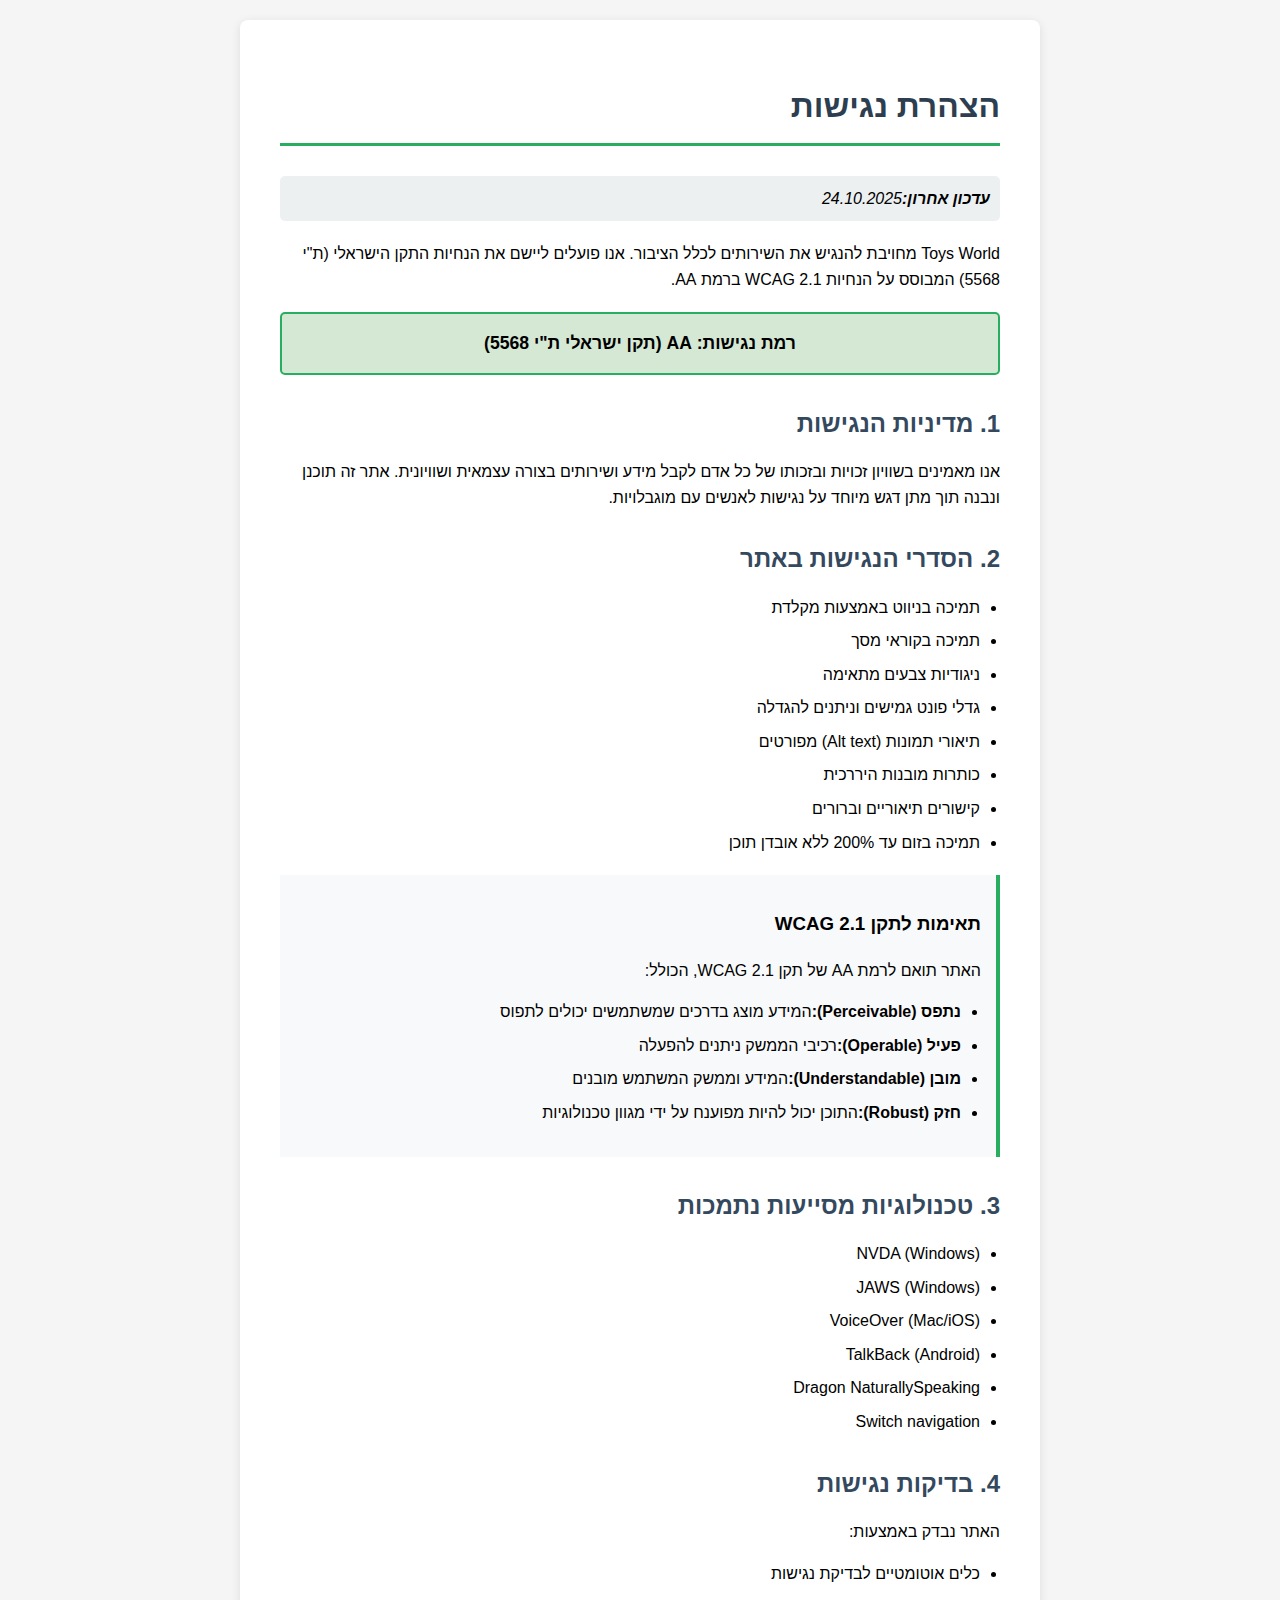
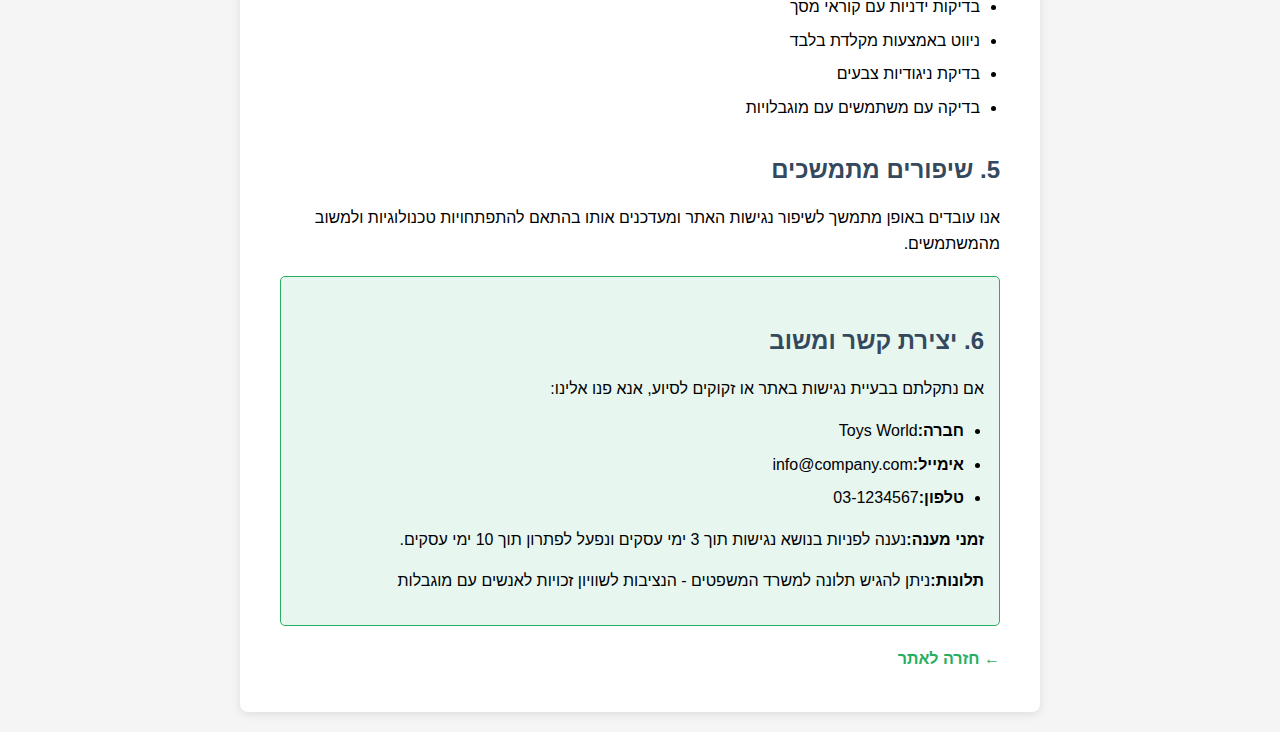
<file: public/accessibility.html>
<!doctype html><html dir="rtl" lang="he"><head><meta charset="UTF-8"><meta content="width=device-width,initial-scale=1" name="viewport"><title>הצהרת נגישות - Toys World</title><style>body{font-family:'Segoe UI',Tahoma,Geneva,Verdana,sans-serif;line-height:1.6;max-width:800px;margin:0 auto;padding:20px;background-color:#f5f5f5;direction:rtl}.container{background:#fff;padding:40px;border-radius:8px;box-shadow:0 2px 10px rgba(0,0,0,.1)}h1{color:#2c3e50;border-bottom:3px solid #27ae60;padding-bottom:10px;margin-bottom:30px}h2{color:#34495e;margin-top:30px;margin-bottom:15px}.last-updated{background:#ecf0f1;padding:10px;border-radius:5px;margin-bottom:20px;font-style:italic}.contact-info{background:#e8f6f0;border:1px solid #27ae60;padding:15px;border-radius:5px;margin-top:20px}.compliance-level{background:#d5e8d4;border:2px solid #27ae60;padding:15px;border-radius:5px;margin:20px 0;text-align:center;font-weight:700;font-size:1.1em}ul{padding-right:20px}li{margin-bottom:8px}.back-link{display:inline-block;margin-top:20px;color:#27ae60;text-decoration:none;font-weight:700}.back-link:hover{text-decoration:underline}.wcag-info{background:#f8f9fa;border-right:4px solid #27ae60;padding:15px;margin:20px 0}</style></head><body><div class="container"><h1>הצהרת נגישות</h1><div class="last-updated"><strong>עדכון אחרון:</strong>24.10.2025</div><p>Toys World מחויבת להנגיש את השירותים לכלל הציבור. אנו פועלים ליישם את הנחיות התקן הישראלי (ת"י 5568) המבוסס על הנחיות WCAG 2.1 ברמת AA.</p><div class="compliance-level">רמת נגישות: AA (תקן ישראלי ת"י 5568)</div><h2>1. מדיניות הנגישות</h2><p>אנו מאמינים בשוויון זכויות ובזכותו של כל אדם לקבל מידע ושירותים בצורה עצמאית ושוויונית. אתר זה תוכנן ונבנה תוך מתן דגש מיוחד על נגישות לאנשים עם מוגבלויות.</p><h2>2. הסדרי הנגישות באתר</h2><ul><li>תמיכה בניווט באמצעות מקלדת</li><li>תמיכה בקוראי מסך</li><li>ניגודיות צבעים מתאימה</li><li>גדלי פונט גמישים וניתנים להגדלה</li><li>תיאורי תמונות (Alt text) מפורטים</li><li>כותרות מובנות היררכית</li><li>קישורים תיאוריים וברורים</li><li>תמיכה בזום עד 200% ללא אובדן תוכן</li></ul><div class="wcag-info"><h3>תאימות לתקן WCAG 2.1</h3><p>האתר תואם לרמת AA של תקן WCAG 2.1, הכולל:</p><ul><li><strong>נתפס (Perceivable):</strong>המידע מוצג בדרכים שמשתמשים יכולים לתפוס</li><li><strong>פעיל (Operable):</strong>רכיבי הממשק ניתנים להפעלה</li><li><strong>מובן (Understandable):</strong>המידע וממשק המשתמש מובנים</li><li><strong>חזק (Robust):</strong>התוכן יכול להיות מפוענח על ידי מגוון טכנולוגיות</li></ul></div><h2>3. טכנולוגיות מסייעות נתמכות</h2><ul><li>NVDA (Windows)</li><li>JAWS (Windows)</li><li>VoiceOver (Mac/iOS)</li><li>TalkBack (Android)</li><li>Dragon NaturallySpeaking</li><li>Switch navigation</li></ul><h2>4. בדיקות נגישות</h2><p>האתר נבדק באמצעות:</p><ul><li>כלים אוטומטיים לבדיקת נגישות</li><li>בדיקות ידניות עם קוראי מסך</li><li>ניווט באמצעות מקלדת בלבד</li><li>בדיקת ניגודיות צבעים</li><li>בדיקה עם משתמשים עם מוגבלויות</li></ul><h2>5. שיפורים מתמשכים</h2><p>אנו עובדים באופן מתמשך לשיפור נגישות האתר ומעדכנים אותו בהתאם להתפתחויות טכנולוגיות ולמשוב מהמשתמשים.</p><div class="contact-info"><h2>6. יצירת קשר ומשוב</h2><p>אם נתקלתם בבעיית נגישות באתר או זקוקים לסיוע, אנא פנו אלינו:</p><ul><li><strong>חברה:</strong>Toys World</li><li><strong>אימייל:</strong>info@company.com</li><li><strong>טלפון:</strong>03-1234567</li></ul><p><strong>זמני מענה:</strong>נענה לפניות בנושא נגישות תוך 3 ימי עסקים ונפעל לפתרון תוך 10 ימי עסקים.</p><p><strong>תלונות:</strong>ניתן להגיש תלונה למשרד המשפטים - הנציבות לשוויון זכויות לאנשים עם מוגבלות</p></div><a class="back-link" href="/">← חזרה לאתר</a></div></body></html>
</file>
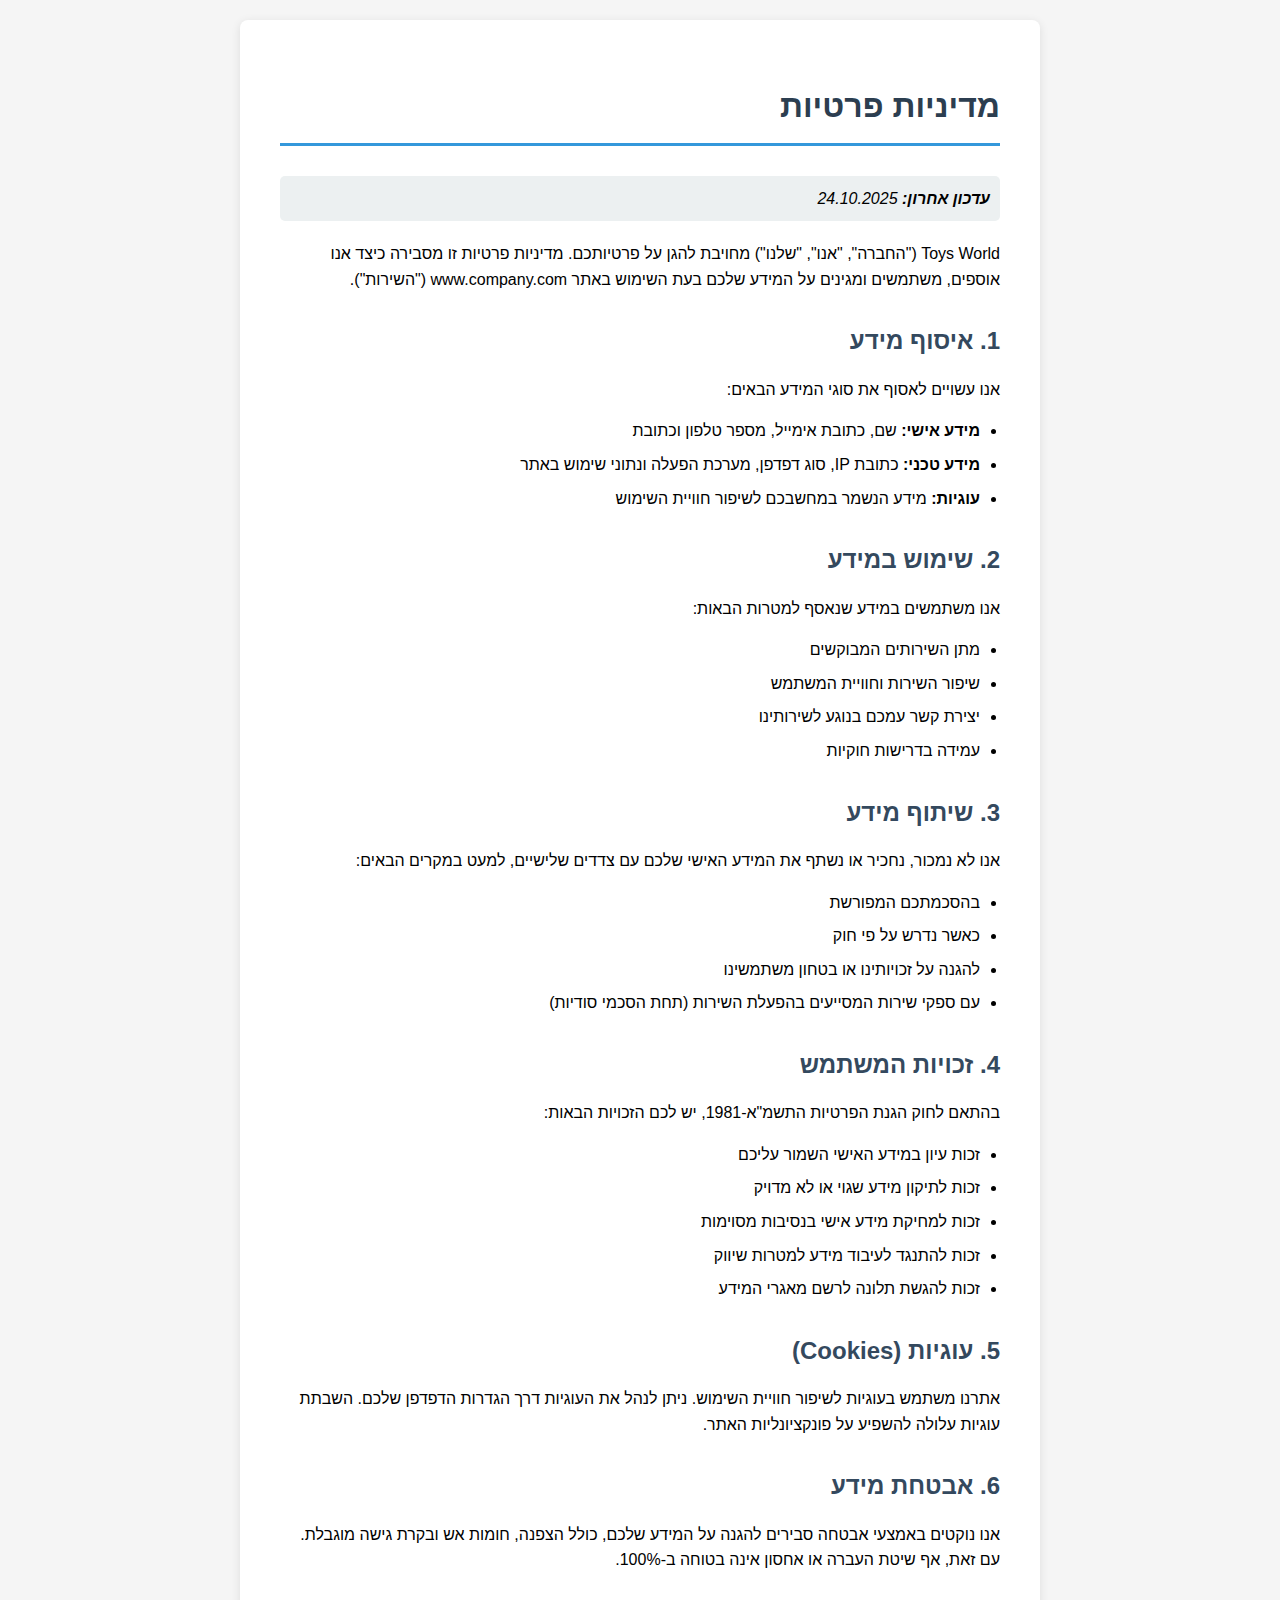
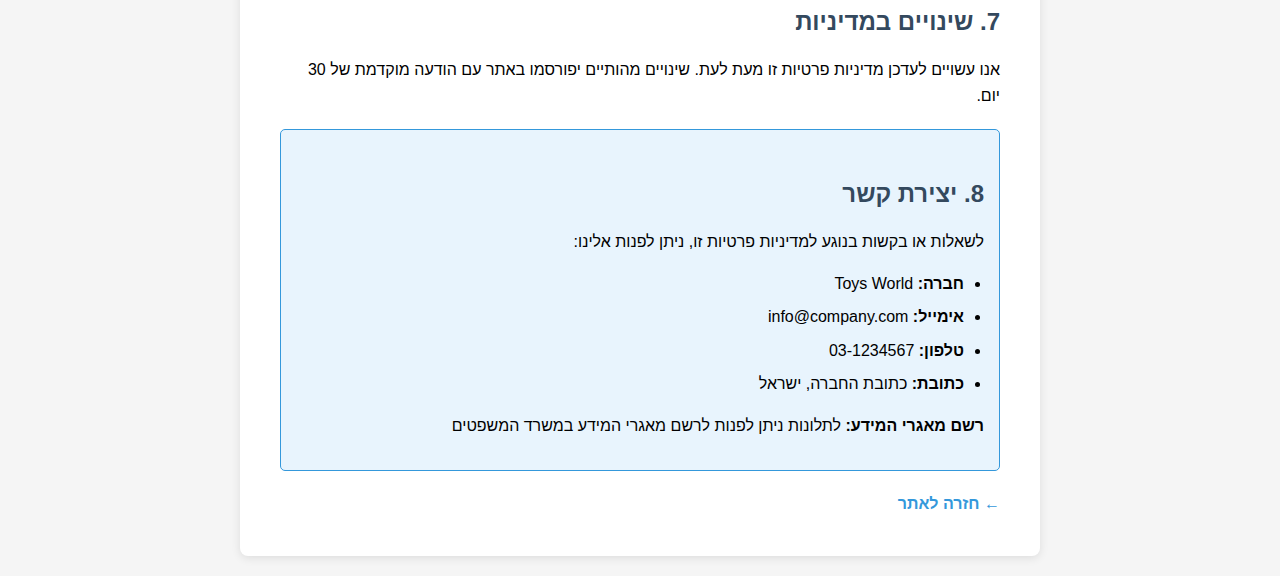
<file: public/privacy.html>
<!DOCTYPE html>
<html lang="he" dir="rtl">
<head>
    <meta charset="UTF-8">
    <meta name="viewport" content="width=device-width, initial-scale=1.0">
    <title>מדיניות פרטיות - Toys World</title>
    <style>
        body {
            font-family: 'Segoe UI', Tahoma, Geneva, Verdana, sans-serif;
            line-height: 1.6;
            max-width: 800px;
            margin: 0 auto;
            padding: 20px;
            background-color: #f5f5f5;
            direction: rtl;
        }
        .container {
            background: white;
            padding: 40px;
            border-radius: 8px;
            box-shadow: 0 2px 10px rgba(0,0,0,0.1);
        }
        h1 {
            color: #2c3e50;
            border-bottom: 3px solid #3498db;
            padding-bottom: 10px;
            margin-bottom: 30px;
        }
        h2 {
            color: #34495e;
            margin-top: 30px;
            margin-bottom: 15px;
        }
        .last-updated {
            background: #ecf0f1;
            padding: 10px;
            border-radius: 5px;
            margin-bottom: 20px;
            font-style: italic;
        }
        .contact-info {
            background: #e8f4fd;
            border: 1px solid #3498db;
            padding: 15px;
            border-radius: 5px;
            margin-top: 20px;
        }
        ul {
            padding-right: 20px;
        }
        li {
            margin-bottom: 8px;
        }
        .back-link {
            display: inline-block;
            margin-top: 20px;
            color: #3498db;
            text-decoration: none;
            font-weight: bold;
        }
        .back-link:hover {
            text-decoration: underline;
        }
    </style>
</head>
<body>
    <div class="container">
        <h1>מדיניות פרטיות</h1>
        
        <div class="last-updated">
            <strong>עדכון אחרון:</strong> 24.10.2025
        </div>

        <p>
            Toys World ("החברה", "אנו", "שלנו") מחויבת להגן על פרטיותכם. מדיניות פרטיות זו מסבירה כיצד אנו אוספים, 
            משתמשים ומגינים על המידע שלכם בעת השימוש באתר www.company.com ("השירות").
        </p>

        <h2>1. איסוף מידע</h2>
        <p>אנו עשויים לאסוף את סוגי המידע הבאים:</p>
        <ul>
            <li><strong>מידע אישי:</strong> שם, כתובת אימייל, מספר טלפון וכתובת</li>
            <li><strong>מידע טכני:</strong> כתובת IP, סוג דפדפן, מערכת הפעלה ונתוני שימוש באתר</li>
            <li><strong>עוגיות:</strong> מידע הנשמר במחשבכם לשיפור חוויית השימוש</li>
        </ul>

        <h2>2. שימוש במידע</h2>
        <p>אנו משתמשים במידע שנאסף למטרות הבאות:</p>
        <ul>
            <li>מתן השירותים המבוקשים</li>
            <li>שיפור השירות וחוויית המשתמש</li>
            <li>יצירת קשר עמכם בנוגע לשירותינו</li>
            <li>עמידה בדרישות חוקיות</li>
        </ul>

        <h2>3. שיתוף מידע</h2>
        <p>אנו לא נמכור, נחכיר או נשתף את המידע האישי שלכם עם צדדים שלישיים, למעט במקרים הבאים:</p>
        <ul>
            <li>בהסכמתכם המפורשת</li>
            <li>כאשר נדרש על פי חוק</li>
            <li>להגנה על זכויותינו או בטחון משתמשינו</li>
            <li>עם ספקי שירות המסייעים בהפעלת השירות (תחת הסכמי סודיות)</li>
        </ul>

        <h2>4. זכויות המשתמש</h2>
        <p>בהתאם לחוק הגנת הפרטיות התשמ"א-1981, יש לכם הזכויות הבאות:</p>
        <ul>
            <li>זכות עיון במידע האישי השמור עליכם</li>
            <li>זכות לתיקון מידע שגוי או לא מדויק</li>
            <li>זכות למחיקת מידע אישי בנסיבות מסוימות</li>
            <li>זכות להתנגד לעיבוד מידע למטרות שיווק</li>
            <li>זכות להגשת תלונה לרשם מאגרי המידע</li>
        </ul>

        <h2>5. עוגיות (Cookies)</h2>
        <p>
            אתרנו משתמש בעוגיות לשיפור חוויית השימוש. ניתן לנהל את העוגיות דרך הגדרות הדפדפן שלכם. 
            השבתת עוגיות עלולה להשפיע על פונקציונליות האתר.
        </p>

        <h2>6. אבטחת מידע</h2>
        <p>
            אנו נוקטים באמצעי אבטחה סבירים להגנה על המידע שלכם, כולל הצפנה, חומות אש ובקרת גישה מוגבלת. 
            עם זאת, אף שיטת העברה או אחסון אינה בטוחה ב-100%.
        </p>

        <h2>7. שינויים במדיניות</h2>
        <p>
            אנו עשויים לעדכן מדיניות פרטיות זו מעת לעת. שינויים מהותיים יפורסמו באתר עם הודעה מוקדמת של 30 יום.
        </p>

        <div class="contact-info">
            <h2>8. יצירת קשר</h2>
            <p>לשאלות או בקשות בנוגע למדיניות פרטיות זו, ניתן לפנות אלינו:</p>
            <ul>
                <li><strong>חברה:</strong> Toys World</li>
                <li><strong>אימייל:</strong> info@company.com</li>
                <li><strong>טלפון:</strong> 03-1234567</li>
                <li><strong>כתובת:</strong> כתובת החברה, ישראל</li>
            </ul>
            <p><strong>רשם מאגרי המידע:</strong> לתלונות ניתן לפנות לרשם מאגרי המידע במשרד המשפטים</p>
        </div>

        <a href="/" class="back-link">← חזרה לאתר</a>
    </div>
</body>
</html>
</file>
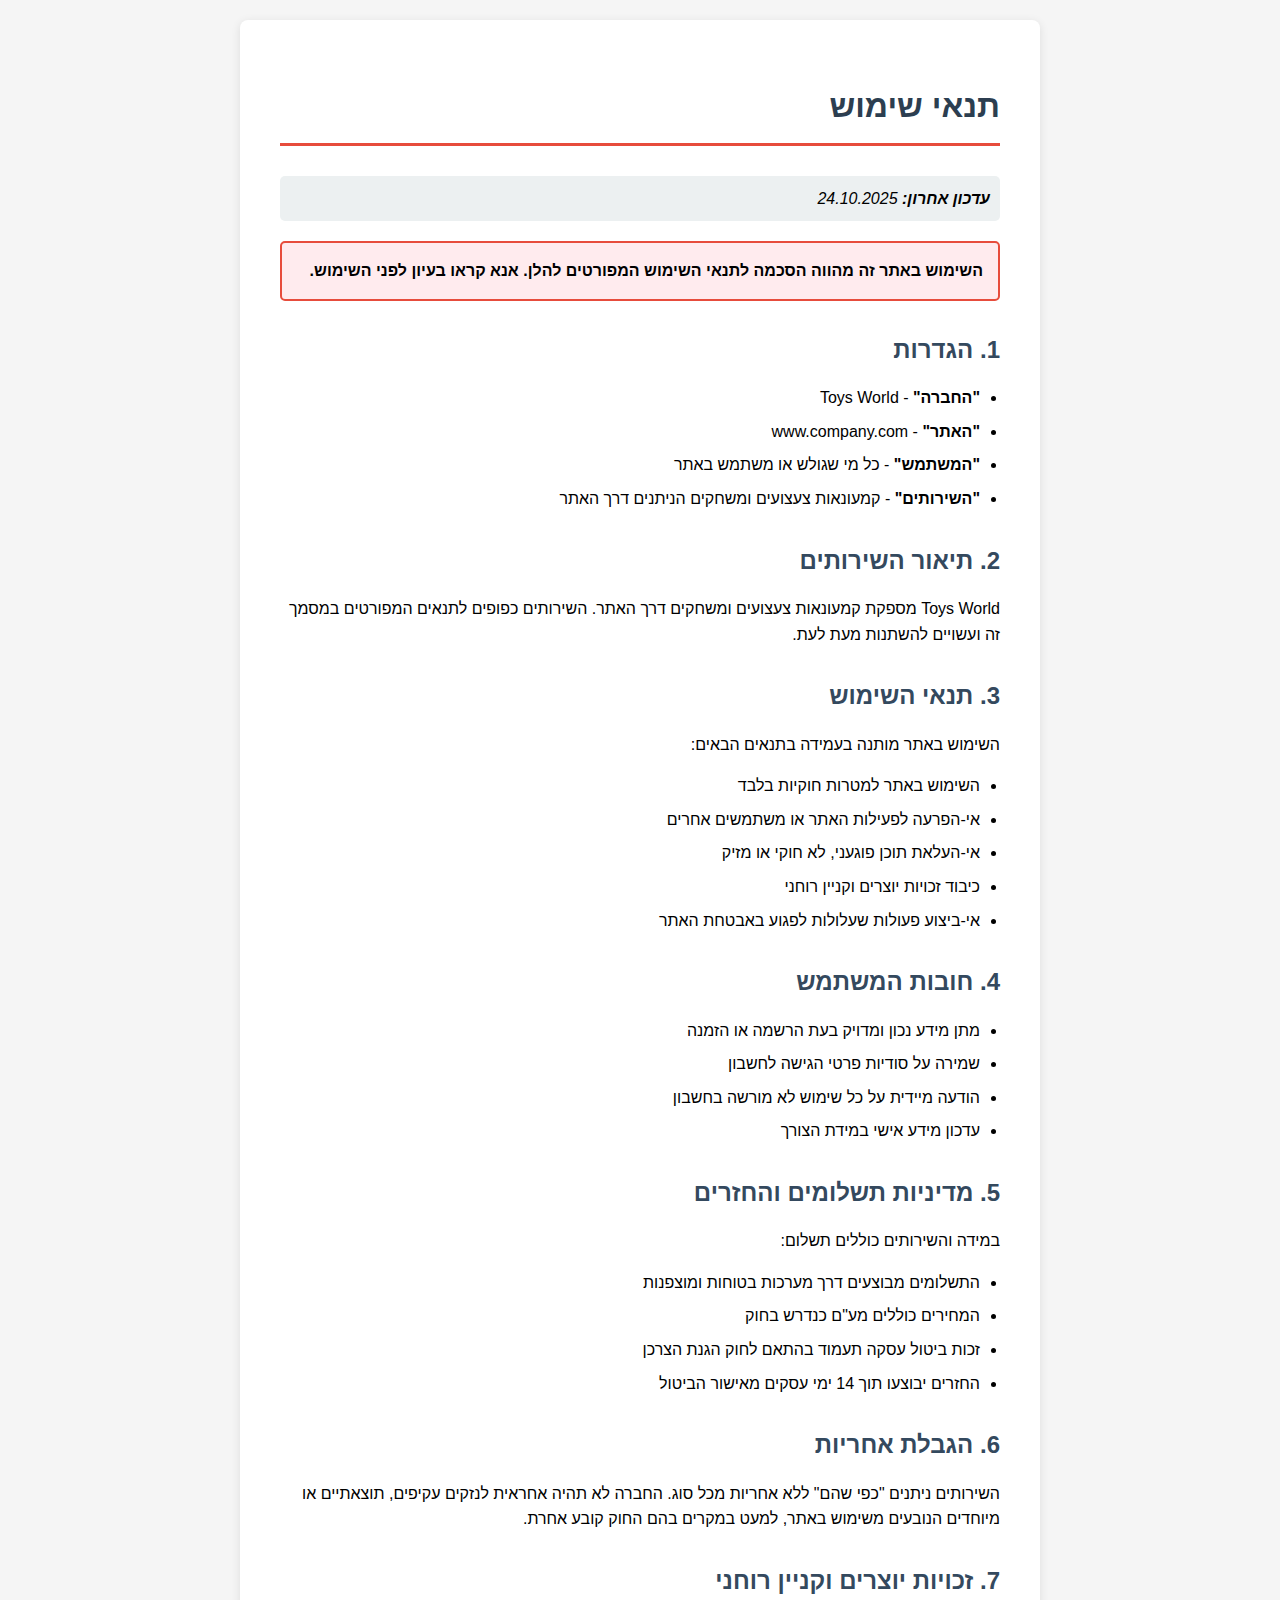
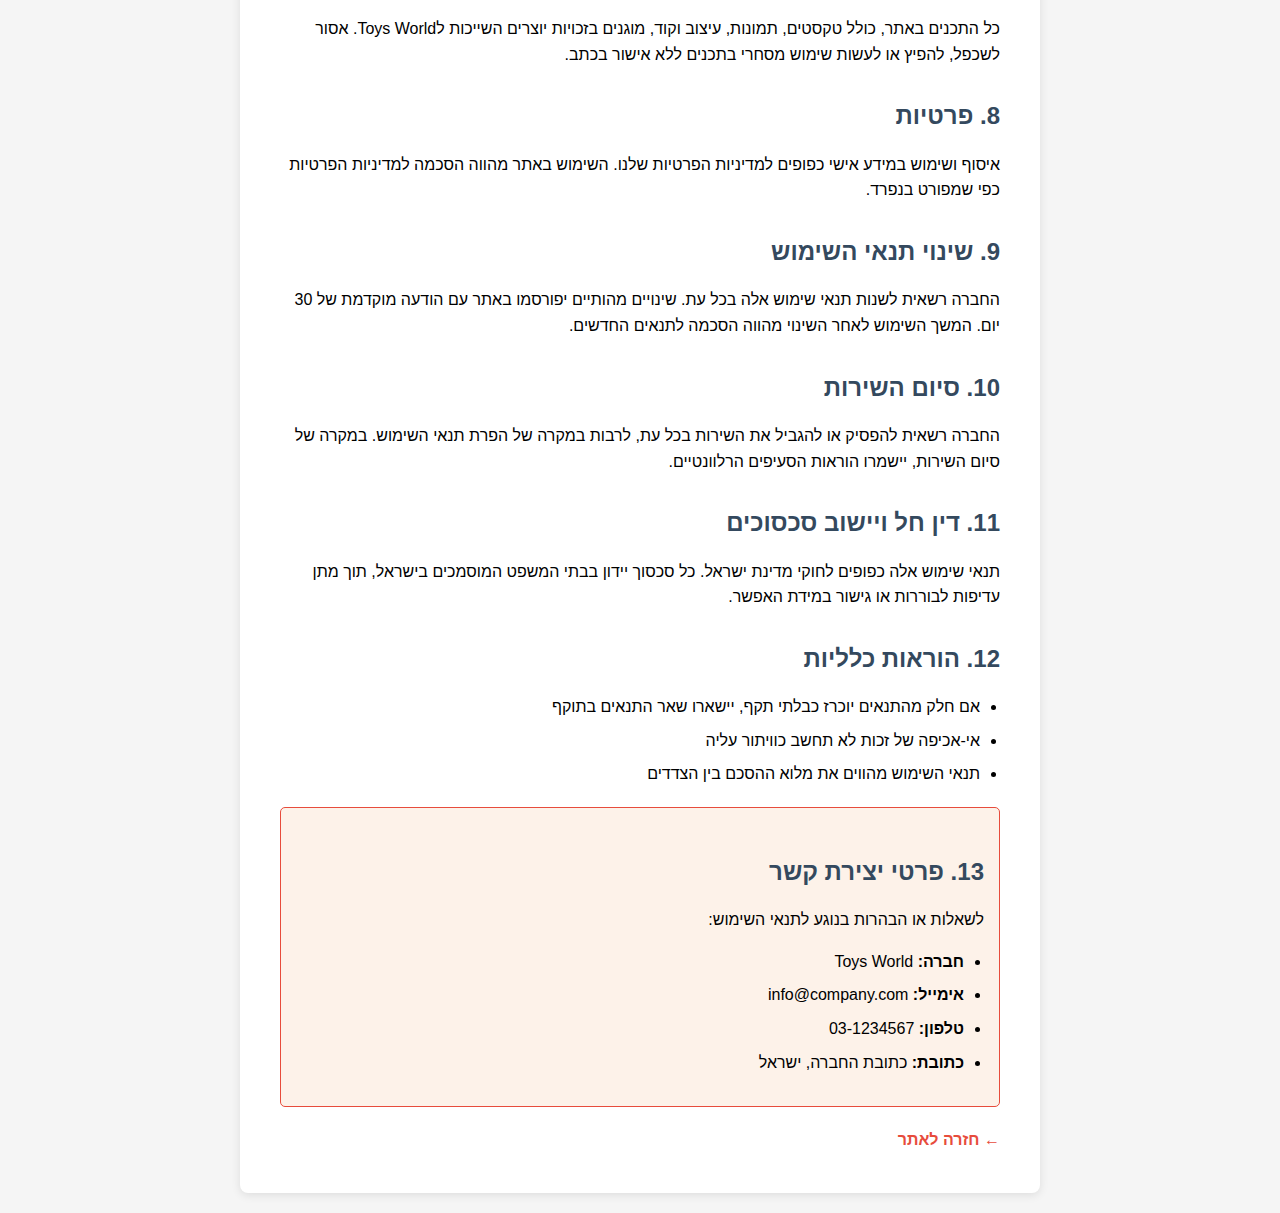
<file: public/terms.html>
<!DOCTYPE html>
<html lang="he" dir="rtl">
<head>
    <meta charset="UTF-8">
    <meta name="viewport" content="width=device-width, initial-scale=1.0">
    <title>תנאי שימוש - Toys World</title>
    <style>
        body {
            font-family: 'Segoe UI', Tahoma, Geneva, Verdana, sans-serif;
            line-height: 1.6;
            max-width: 800px;
            margin: 0 auto;
            padding: 20px;
            background-color: #f5f5f5;
            direction: rtl;
        }
        .container {
            background: white;
            padding: 40px;
            border-radius: 8px;
            box-shadow: 0 2px 10px rgba(0,0,0,0.1);
        }
        h1 {
            color: #2c3e50;
            border-bottom: 3px solid #e74c3c;
            padding-bottom: 10px;
            margin-bottom: 30px;
        }
        h2 {
            color: #34495e;
            margin-top: 30px;
            margin-bottom: 15px;
        }
        .last-updated {
            background: #ecf0f1;
            padding: 10px;
            border-radius: 5px;
            margin-bottom: 20px;
            font-style: italic;
        }
        .contact-info {
            background: #fdf2e9;
            border: 1px solid #e74c3c;
            padding: 15px;
            border-radius: 5px;
            margin-top: 20px;
        }
        .important-notice {
            background: #ffebee;
            border: 2px solid #e74c3c;
            padding: 15px;
            border-radius: 5px;
            margin: 20px 0;
            font-weight: bold;
        }
        ul {
            padding-right: 20px;
        }
        li {
            margin-bottom: 8px;
        }
        .back-link {
            display: inline-block;
            margin-top: 20px;
            color: #e74c3c;
            text-decoration: none;
            font-weight: bold;
        }
        .back-link:hover {
            text-decoration: underline;
        }
    </style>
</head>
<body>
    <div class="container">
        <h1>תנאי שימוש</h1>
        
        <div class="last-updated">
            <strong>עדכון אחרון:</strong> 24.10.2025
        </div>

        <div class="important-notice">
            השימוש באתר זה מהווה הסכמה לתנאי השימוש המפורטים להלן. אנא קראו בעיון לפני השימוש.
        </div>

        <h2>1. הגדרות</h2>
        <ul>
            <li><strong>"החברה"</strong> - Toys World</li>
            <li><strong>"האתר"</strong> - www.company.com</li>
            <li><strong>"המשתמש"</strong> - כל מי שגולש או משתמש באתר</li>
            <li><strong>"השירותים"</strong> - קמעונאות צעצועים ומשחקים הניתנים דרך האתר</li>
        </ul>

        <h2>2. תיאור השירותים</h2>
        <p>
            Toys World מספקת קמעונאות צעצועים ומשחקים דרך האתר. השירותים כפופים לתנאים המפורטים במסמך זה 
            ועשויים להשתנות מעת לעת.
        </p>

        <h2>3. תנאי השימוש</h2>
        <p>השימוש באתר מותנה בעמידה בתנאים הבאים:</p>
        <ul>
            <li>השימוש באתר למטרות חוקיות בלבד</li>
            <li>אי-הפרעה לפעילות האתר או משתמשים אחרים</li>
            <li>אי-העלאת תוכן פוגעני, לא חוקי או מזיק</li>
            <li>כיבוד זכויות יוצרים וקניין רוחני</li>
            <li>אי-ביצוע פעולות שעלולות לפגוע באבטחת האתר</li>
        </ul>

        <h2>4. חובות המשתמש</h2>
        <ul>
            <li>מתן מידע נכון ומדויק בעת הרשמה או הזמנה</li>
            <li>שמירה על סודיות פרטי הגישה לחשבון</li>
            <li>הודעה מיידית על כל שימוש לא מורשה בחשבון</li>
            <li>עדכון מידע אישי במידת הצורך</li>
        </ul>

        <h2>5. מדיניות תשלומים והחזרים</h2>
        <p>במידה והשירותים כוללים תשלום:</p>
        <ul>
            <li>התשלומים מבוצעים דרך מערכות בטוחות ומוצפנות</li>
            <li>המחירים כוללים מע"ם כנדרש בחוק</li>
            <li>זכות ביטול עסקה תעמוד בהתאם לחוק הגנת הצרכן</li>
            <li>החזרים יבוצעו תוך 14 ימי עסקים מאישור הביטול</li>
        </ul>

        <h2>6. הגבלת אחריות</h2>
        <p>
            השירותים ניתנים "כפי שהם" ללא אחריות מכל סוג. החברה לא תהיה אחראית לנזקים עקיפים, 
            תוצאתיים או מיוחדים הנובעים משימוש באתר, למעט במקרים בהם החוק קובע אחרת.
        </p>

        <h2>7. זכויות יוצרים וקניין רוחני</h2>
        <p>
            כל התכנים באתר, כולל טקסטים, תמונות, עיצוב וקוד, מוגנים בזכויות יוצרים השייכות לToys World. 
            אסור לשכפל, להפיץ או לעשות שימוש מסחרי בתכנים ללא אישור בכתב.
        </p>

        <h2>8. פרטיות</h2>
        <p>
            איסוף ושימוש במידע אישי כפופים למדיניות הפרטיות שלנו. השימוש באתר מהווה הסכמה 
            למדיניות הפרטיות כפי שמפורט בנפרד.
        </p>

        <h2>9. שינוי תנאי השימוש</h2>
        <p>
            החברה רשאית לשנות תנאי שימוש אלה בכל עת. שינויים מהותיים יפורסמו באתר עם הודעה מוקדמת 
            של 30 יום. המשך השימוש לאחר השינוי מהווה הסכמה לתנאים החדשים.
        </p>

        <h2>10. סיום השירות</h2>
        <p>
            החברה רשאית להפסיק או להגביל את השירות בכל עת, לרבות במקרה של הפרת תנאי השימוש. 
            במקרה של סיום השירות, יישמרו הוראות הסעיפים הרלוונטיים.
        </p>

        <h2>11. דין חל ויישוב סכסוכים</h2>
        <p>
            תנאי שימוש אלה כפופים לחוקי מדינת ישראל. כל סכסוך יידון בבתי המשפט המוסמכים בישראל, 
            תוך מתן עדיפות לבוררות או גישור במידת האפשר.
        </p>

        <h2>12. הוראות כלליות</h2>
        <ul>
            <li>אם חלק מהתנאים יוכרז כבלתי תקף, יישארו שאר התנאים בתוקף</li>
            <li>אי-אכיפה של זכות לא תחשב כוויתור עליה</li>
            <li>תנאי השימוש מהווים את מלוא ההסכם בין הצדדים</li>
        </ul>

        <div class="contact-info">
            <h2>13. פרטי יצירת קשר</h2>
            <p>לשאלות או הבהרות בנוגע לתנאי השימוש:</p>
            <ul>
                <li><strong>חברה:</strong> Toys World</li>
                <li><strong>אימייל:</strong> info@company.com</li>
                <li><strong>טלפון:</strong> 03-1234567</li>
                <li><strong>כתובת:</strong> כתובת החברה, ישראל</li>
            </ul>
        </div>

        <a href="/" class="back-link">← חזרה לאתר</a>
    </div>
</body>
</html>
</file>
